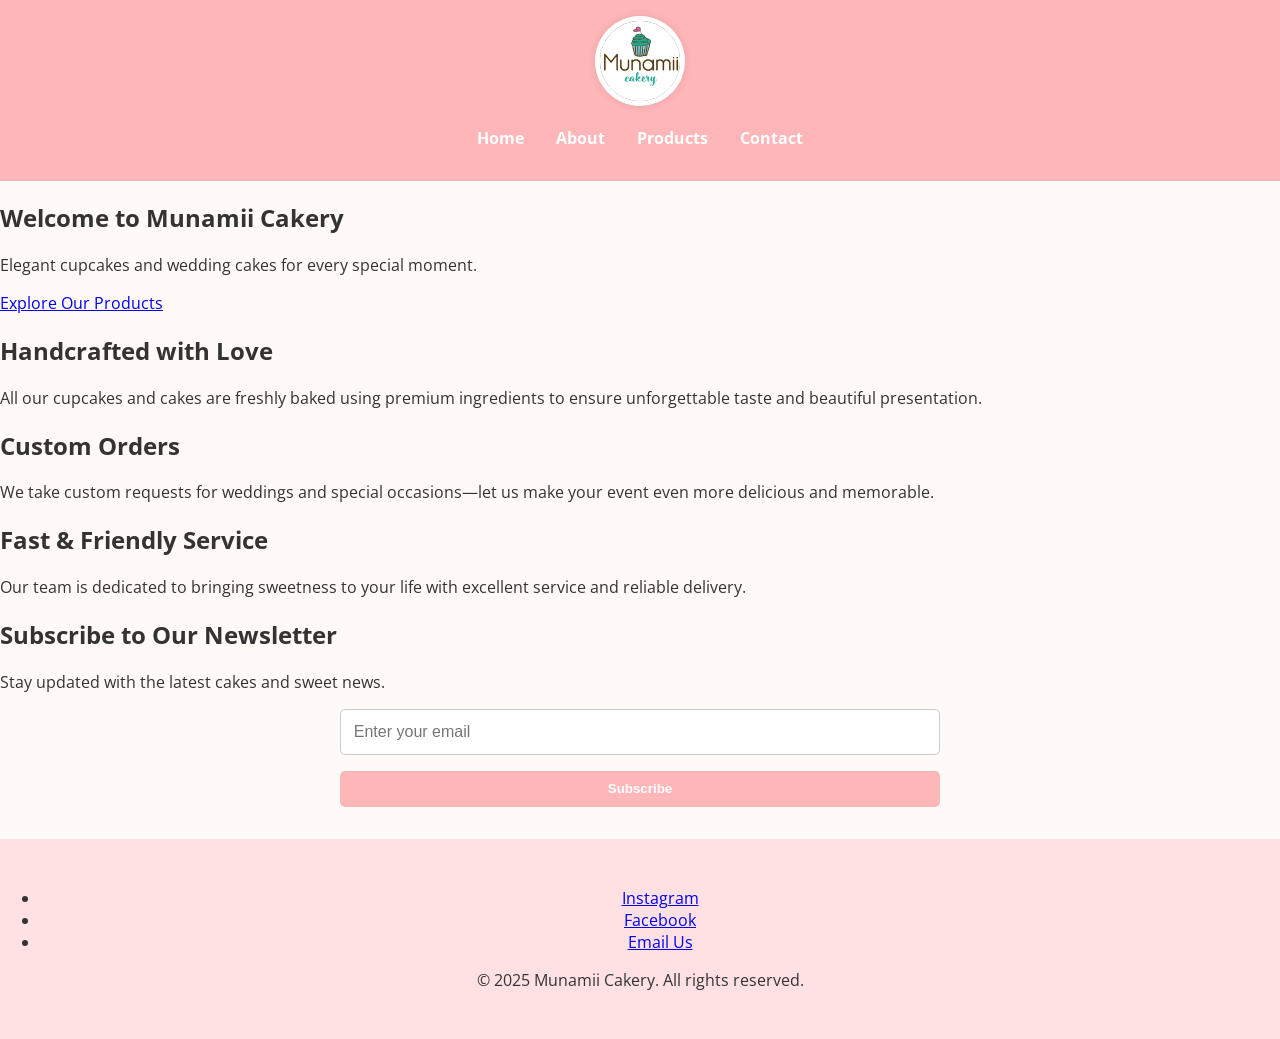
<file: index.htm>
<!DOCTYPE html>
<html lang="en">
<head>
  <meta charset="UTF-8">
  <meta name="viewport" content="width=device-width, initial-scale=1.0">
  <title>Munamii Cakery | Home</title>
  <link rel="stylesheet" href="style.css">
  <link href="https://fonts.googleapis.com/css2?family=Playfair+Display:wght@500;700&family=Open+Sans&display=swap" rel="stylesheet">
</head>
<body>
  <header>
    <a href="index.htm" class="logo">
        <img src="logo.jpg" alt="Munamii Cakery logo">
    </a>
    <nav>
      <ul class="nav-links">
        <li><a href="index.htm">Home</a></li>
        <li><a href="about.html">About</a></li>
        <li><a href="products.html">Products</a></li>
        <li><a href="contact.html">Contact</a></li>
      </ul>
    </nav>
  </header>

  <section class="hero">
    <div class="hero-content">
      <h1>Welcome to Munamii Cakery</h1>
      <p>Elegant cupcakes and wedding cakes for every special moment.</p>
      <a href="products.html" class="btn-primary">Explore Our Products</a>
    </div>
  </section>

  <section class="features">
    <div class="feature-box">
      <h2>Handcrafted with Love</h2>
      <p>All our cupcakes and cakes are freshly baked using premium ingredients to ensure unforgettable taste and beautiful presentation.</p>
    </div>
    <div class="feature-box">
      <h2>Custom Orders</h2>
      <p>We take custom requests for weddings and special occasions—let us make your event even more delicious and memorable.</p>
    </div>
    <div class="feature-box">
      <h2>Fast & Friendly Service</h2>
      <p>Our team is dedicated to bringing sweetness to your life with excellent service and reliable delivery.</p>
    </div>
  </section>

  <section class="subscribe">
    <h2>Subscribe to Our Newsletter</h2>
    <p>Stay updated with the latest cakes and sweet news.</p>
    <form action="#" method="post" class="subscribe-form">
      <input type="email" name="email" placeholder="Enter your email" required>
      <button type="submit">Subscribe</button>
    </form>
  </section>

  <footer>
    <div class="footer-content">
      <ul class="social-links">
        <li><a href="https://instagram.com">Instagram</a></li>
        <li><a href="https://facebook.com">Facebook</a></li>
        <li><a href="mailto:example@email.com">Email Us</a></li>
      </ul>
      <p>&copy; 2025 Munamii Cakery. All rights reserved.</p>
    </div>
  </footer>
</body>
</html>
</file>
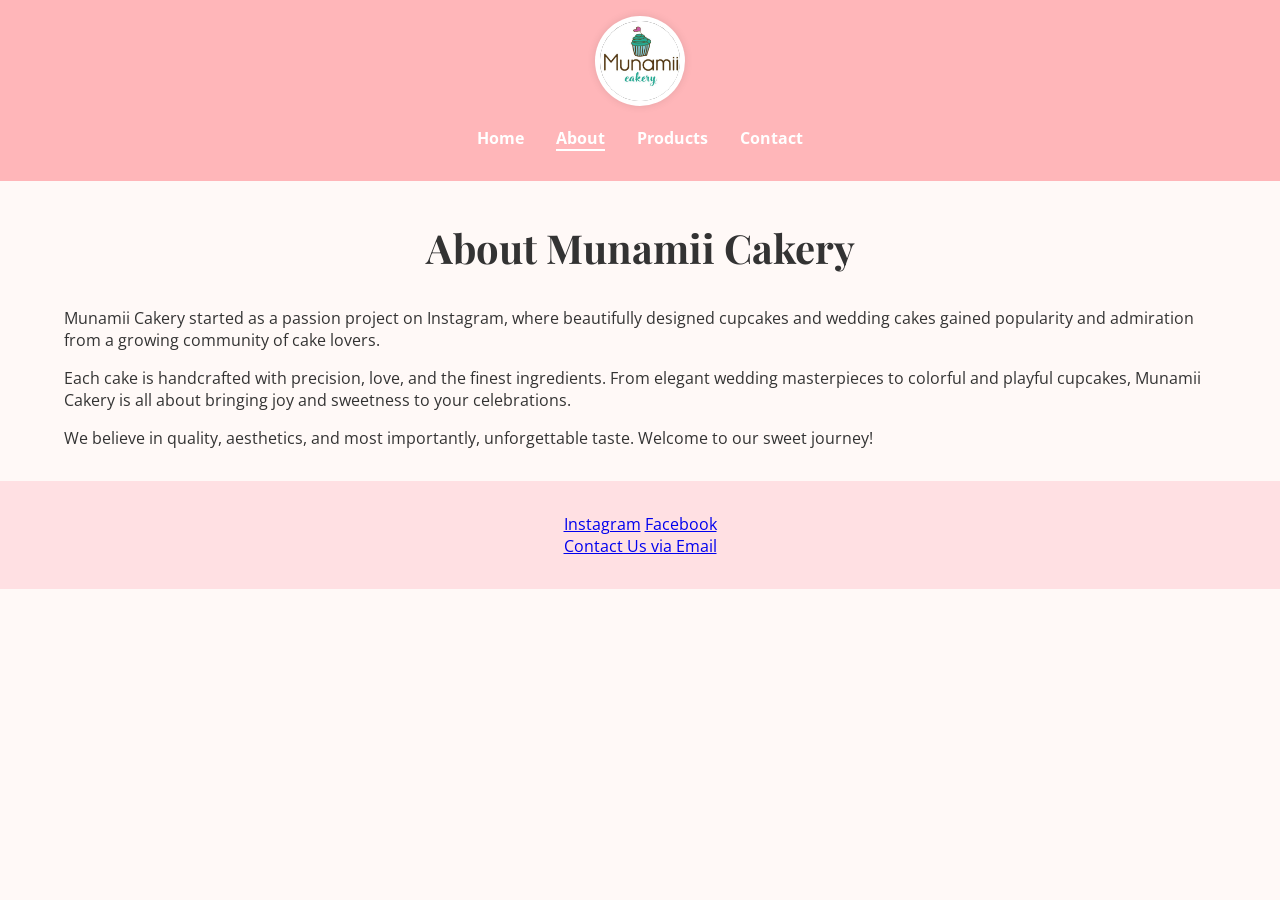
<file: about.html>
<!DOCTYPE html>
<html lang="en">
<head>
  <meta charset="UTF-8" />
  <meta name="viewport" content="width=device-width, initial-scale=1.0" />
  <title>About - Munamii Cakery</title>
  <link rel="stylesheet" href="style.css" />
  <link href="https://fonts.googleapis.com/css2?family=Playfair+Display:wght@500;700&family=Open+Sans&display=swap" rel="stylesheet">
</head>
<body>
  <header>
    <a href="index.htm" class="logo">
        <img src="logo.jpg" alt="Munamii Cakery logo">
    </a>
    <nav>
      <ul class="nav-links">
        <li><a href="index.htm">Home</a></li>
        <li><a href="about.html" class="active">About</a></li>
        <li><a href="products.html">Products</a></li>
        <li><a href="contact.html">Contact</a></li>
      </ul>
    </nav>
  </header>

  <main>
    <section class="about">
      <div class="container">
        <h2>About Munamii Cakery</h2>
        <p>Munamii Cakery started as a passion project on Instagram, where beautifully designed cupcakes and wedding cakes gained popularity and admiration from a growing community of cake lovers.</p>
        <p>Each cake is handcrafted with precision, love, and the finest ingredients. From elegant wedding masterpieces to colorful and playful cupcakes, Munamii Cakery is all about bringing joy and sweetness to your celebrations.</p>
        <p>We believe in quality, aesthetics, and most importantly, unforgettable taste. Welcome to our sweet journey!</p>
      </div>
    </section>
  </main>

  <footer>
    <div class="container footer-container">
      <div class="social-links">
        <a href="https://instagram.com" target="_blank">Instagram</a>
        <a href="https://facebook.com" target="_blank">Facebook</a>
      </div>
      <div>
        <a href="mailto:example@email.com">Contact Us via Email</a>
      </div>
    </div>
  </footer>
</body>
</html>
</file>
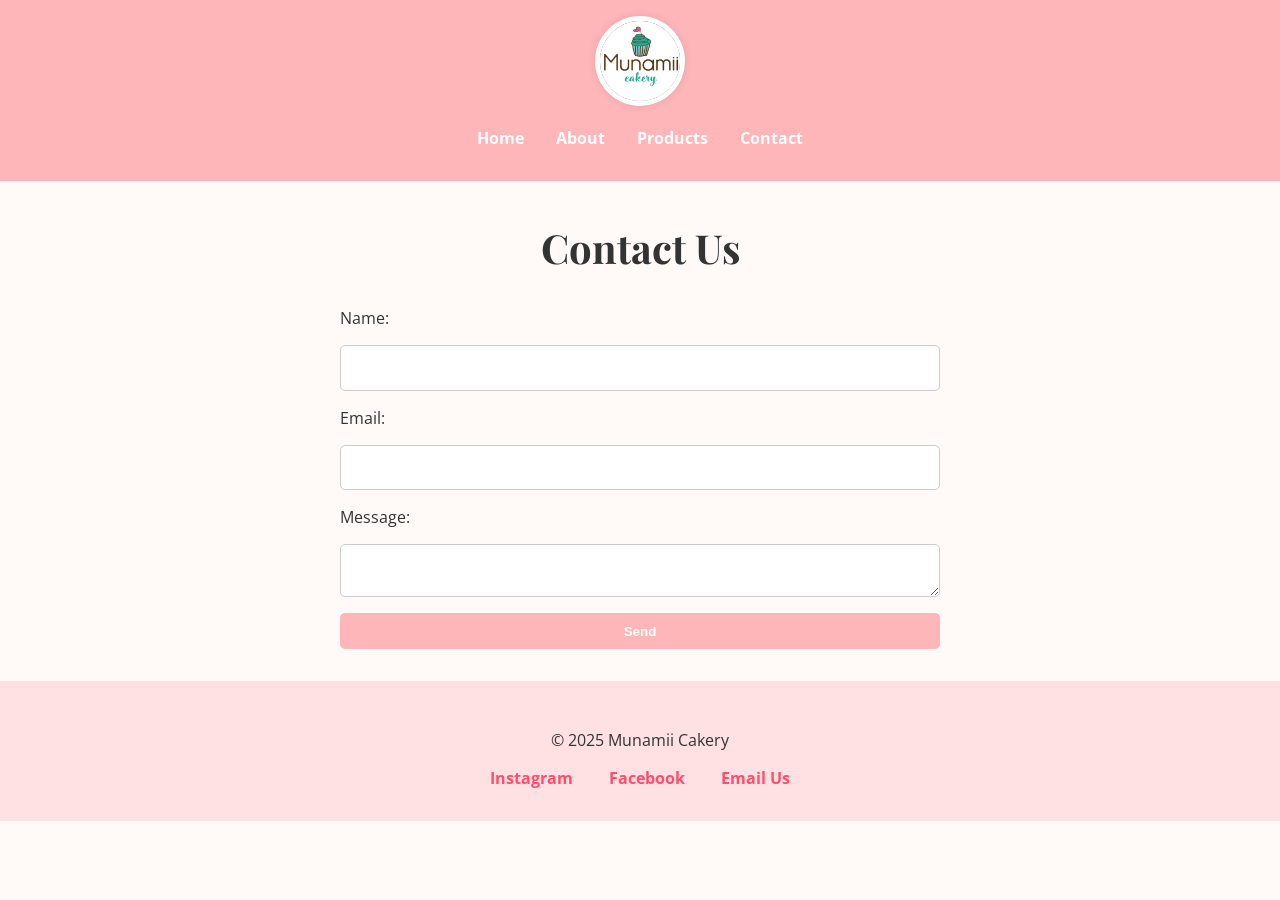
<file: contact.html>
<!DOCTYPE html>
<html lang="en">
<head>
  <meta charset="UTF-8" />
  <meta name="viewport" content="width=device-width, initial-scale=1.0" />
  <title>Munamii Cakery</title>
  <link rel="stylesheet" href="style.css" />
  <link href="https://fonts.googleapis.com/css2?family=Playfair+Display:wght@500;700&family=Open+Sans&display=swap" rel="stylesheet">
</head>
<body>
  <header>
    <a href="index.htm" class="logo">
        <img src="logo.jpg" alt="Munamii Cakery logo">
    </a>
    <nav>
      <ul class="nav-links">
        <li><a href="index.htm">Home</a></li>
        <li><a href="about.html">About</a></li>
        <li><a href="products.html">Products</a></li>
        <li><a href="contact.html">Contact</a></li>
      </ul>
    </nav>
  </header>

  <main>
    <section class="contact">
      <div class="container">
        <h2>Contact Us</h2>
        <form action="mailto:example@example.com" method="POST" enctype="text/plain">
          <label for="name">Name:</label>
          <input type="text" id="name" name="name" required>

          <label for="email">Email:</label>
          <input type="email" id="email" name="email" required>

          <label for="message">Message:</label>
          <textarea id="message" name="message" required></textarea>

          <button type="submit">Send</button>
        </form>
      </div>
    </section>
  </main>

  <footer>
    <div class="container">
      <p>&copy; 2025 Munamii Cakery</p>
      <div class="footer-links">
        <a href="https://instagram.com" target="_blank">Instagram</a>
        <a href="https://facebook.com" target="_blank">Facebook</a>
        <a href="mailto:example@example.com">Email Us</a>
      </div>
    </div>
  </footer>
</body>
</html>
</file>
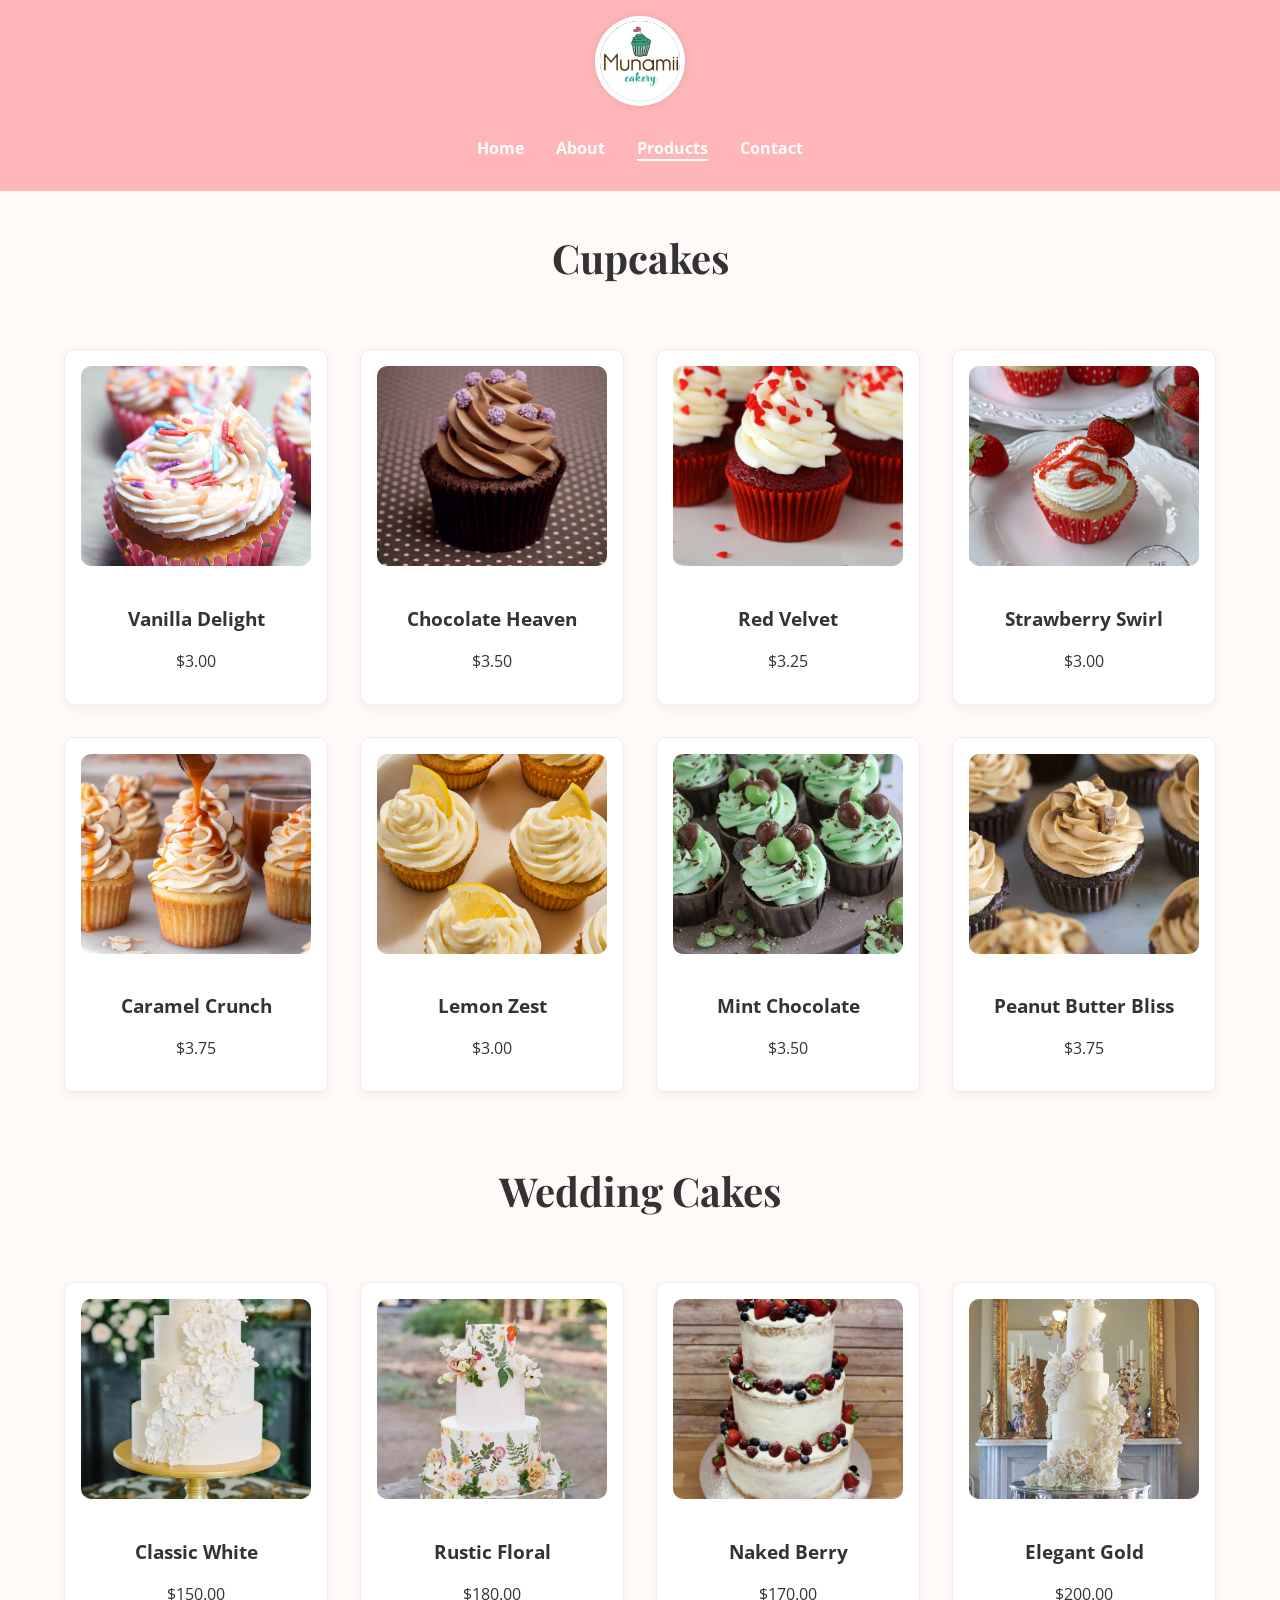
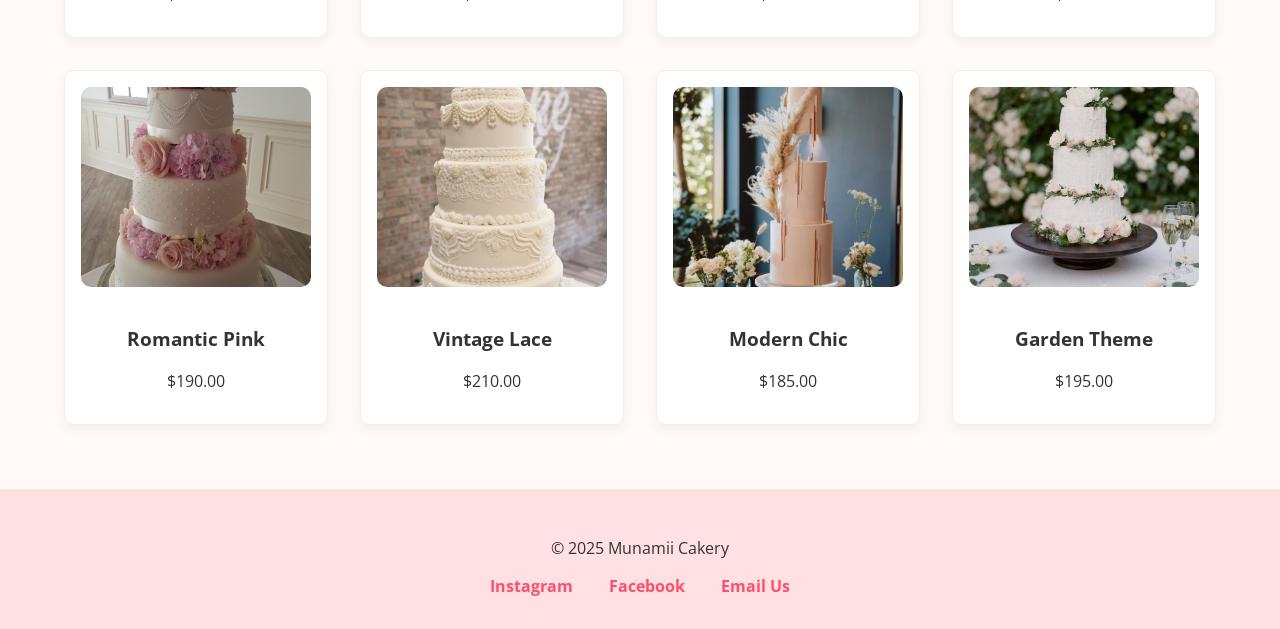
<file: products.html>
<!DOCTYPE html>
<html lang="en">
<head>
  <meta charset="UTF-8" />
  <meta name="viewport" content="width=device-width, initial-scale=1.0" />
  <title>Products - Munamii Cakery</title>
  <link rel="stylesheet" href="style.css" />
  <link href="https://fonts.googleapis.com/css2?family=Playfair+Display:wght@500;700&family=Open+Sans&display=swap" rel="stylesheet">
</head>
<body>
  <header>
    <div class="container header-inner">
      <a href="index.htm" class="logo">
        <img src="logo.jpg" alt="Munamii Cakery logo">
      </a>
      <nav>
        <ul class="nav-links">
          <li><a href="index.htm">Home</a></li>
          <li><a href="about.html">About</a></li>
          <li><a href="products.html" class="active">Products</a></li>
          <li><a href="contact.html">Contact</a></li>
        </ul>
      </nav>
    </div>
  </header>

  <main>
    <section class="products">
      <div class="container">
        <h2>Cupcakes</h2>
        <div class="product-grid">
          <div class="product"><img src="cupcake1.jpg" alt="Vanilla Delight"><h3>Vanilla Delight</h3><p>$3.00</p></div>
          <div class="product"><img src="cupcake2.jpg" alt="Chocolate Heaven"><h3>Chocolate Heaven</h3><p>$3.50</p></div>
          <div class="product"><img src="cupcake3.jpg" alt="Red Velvet"><h3>Red Velvet</h3><p>$3.25</p></div>
          <div class="product"><img src="cupcake4.jpg" alt="Strawberry Swirl"><h3>Strawberry Swirl</h3><p>$3.00</p></div>
          <div class="product"><img src="cupcake5.jpg" alt="Caramel Crunch"><h3>Caramel Crunch</h3><p>$3.75</p></div>
          <div class="product"><img src="cupcake6.jpg" alt="Lemon Zest"><h3>Lemon Zest</h3><p>$3.00</p></div>
          <div class="product"><img src="cupcake7.jpg" alt="Mint Chocolate"><h3>Mint Chocolate</h3><p>$3.50</p></div>
          <div class="product"><img src="cupcake8.jpg" alt="Peanut Butter Bliss"><h3>Peanut Butter Bliss</h3><p>$3.75</p></div>
        </div>

        <h2>Wedding Cakes</h2>
        <div class="product-grid">
          <div class="product"><img src="wedding1.jpg" alt="Classic White"><h3>Classic White</h3><p>$150.00</p></div>
          <div class="product"><img src="wedding2.jpg" alt="Rustic Floral"><h3>Rustic Floral</h3><p>$180.00</p></div>
          <div class="product"><img src="wedding3.jpg" alt="Naked Berry"><h3>Naked Berry</h3><p>$170.00</p></div>
          <div class="product"><img src="wedding4.jpg" alt="Elegant Gold"><h3>Elegant Gold</h3><p>$200.00</p></div>
          <div class="product"><img src="wedding5.jpg" alt="Romantic Pink"><h3>Romantic Pink</h3><p>$190.00</p></div>
          <div class="product"><img src="wedding6.jpg" alt="Vintage Lace"><h3>Vintage Lace</h3><p>$210.00</p></div>
          <div class="product"><img src="wedding7.jpg" alt="Modern Chic"><h3>Modern Chic</h3><p>$185.00</p></div>
          <div class="product"><img src="wedding8.jpg" alt="Garden Theme"><h3>Garden Theme</h3><p>$195.00</p></div>
        </div>
      </div>
    </section>
  </main>

  <footer>
    <div class="container">
      <p>&copy; 2025 Munamii Cakery</p>
      <div class="footer-links">
        <a href="https://instagram.com" target="_blank">Instagram</a>
        <a href="https://facebook.com" target="_blank">Facebook</a>
        <a href="mailto:example@example.com">Email Us</a>
      </div>
    </div>
  </footer>
</body>
</html>
</file>
<file: style.css>
body {
    margin: 0;
    font-family: 'Open Sans', sans-serif;
    background-color: #fff9f7;
    color: #333;
  }
  
  .container {
    width: 90%;
    max-width: 1200px;
    margin: 0 auto;
  }
  
  /* --- HEADER --- */
  header {
    background-color: #ffb6b9;
    padding: 1em 0;
  }
  
  header .container {
    display: flex;
    flex-direction: column;
    align-items: center;
  }
  
  .logo {
    display: block;
    text-align: center;
    margin-bottom: 10px;
  }
  
  .logo img {
    height: 80px;
    width: auto;
    border-radius: 50%;
    background-color: white;
    padding: 5px;
    box-shadow: 0 0 8px rgba(0, 0, 0, 0.1);
  }
  
  .nav-links {
    display: flex;
    justify-content: center;
    gap: 2em;
    padding: 0;
    list-style: none;
    margin-top: 1em;
  }
  
  .nav-links a {
    color: white;
    text-decoration: none;
    font-weight: bold;
  }
  
  .nav-links a.active {
    border-bottom: 2px solid white;
  }

  .container {
    width: 90%;
    max-width: 1200px;
    margin: 0 auto;
  }

  nav a {
    color: white;
    text-decoration: none;
    font-weight: bold;
  }
  
  main h2 {
    font-family: 'Playfair Display', serif;
    font-size: 2.5em;
    text-align: center;
    margin-top: 1em;
  }
  
  .product-grid {
    display: grid;
    grid-template-columns: repeat(auto-fit, minmax(250px, 1fr));
    gap: 2em;
    padding: 2em 0;
  }
  
  .product {
    background-color: white;
    border: 1px solid #eee;
    border-radius: 10px;
    padding: 1em;
    text-align: center;
    box-shadow: 0 4px 12px rgba(0, 0, 0, 0.05);
    transition: transform 0.2s ease;
  }
  
  .product:hover {
    transform: translateY(-5px);
  }
  
  .product img {
    width: 100%;
    height: 200px; 
    object-fit: cover; 
    border-radius: 10px;
    margin-bottom: 1em;
  }
  
  form {
    display: flex;
    flex-direction: column;
    gap: 1em;
    max-width: 600px;
    margin: 0 auto;
  }
  
  input, textarea {
    padding: 0.8em;
    border: 1px solid #ccc;
    border-radius: 5px;
    font-size: 1em;
  }
  
  button {
    padding: 0.8em;
    background-color: #ffb6b9;
    color: white;
    border: none;
    border-radius: 5px;
    cursor: pointer;
    font-weight: bold;
  }
  
  footer {
    background-color: #ffe0e3;
    padding: 2em 0;
    text-align: center;
    margin-top: 2em;
  }
  
  .footer-links a {
    margin: 0 1em;
    text-decoration: none;
    color: #ff4d6d;
    font-weight: bold;
  }
</file>
